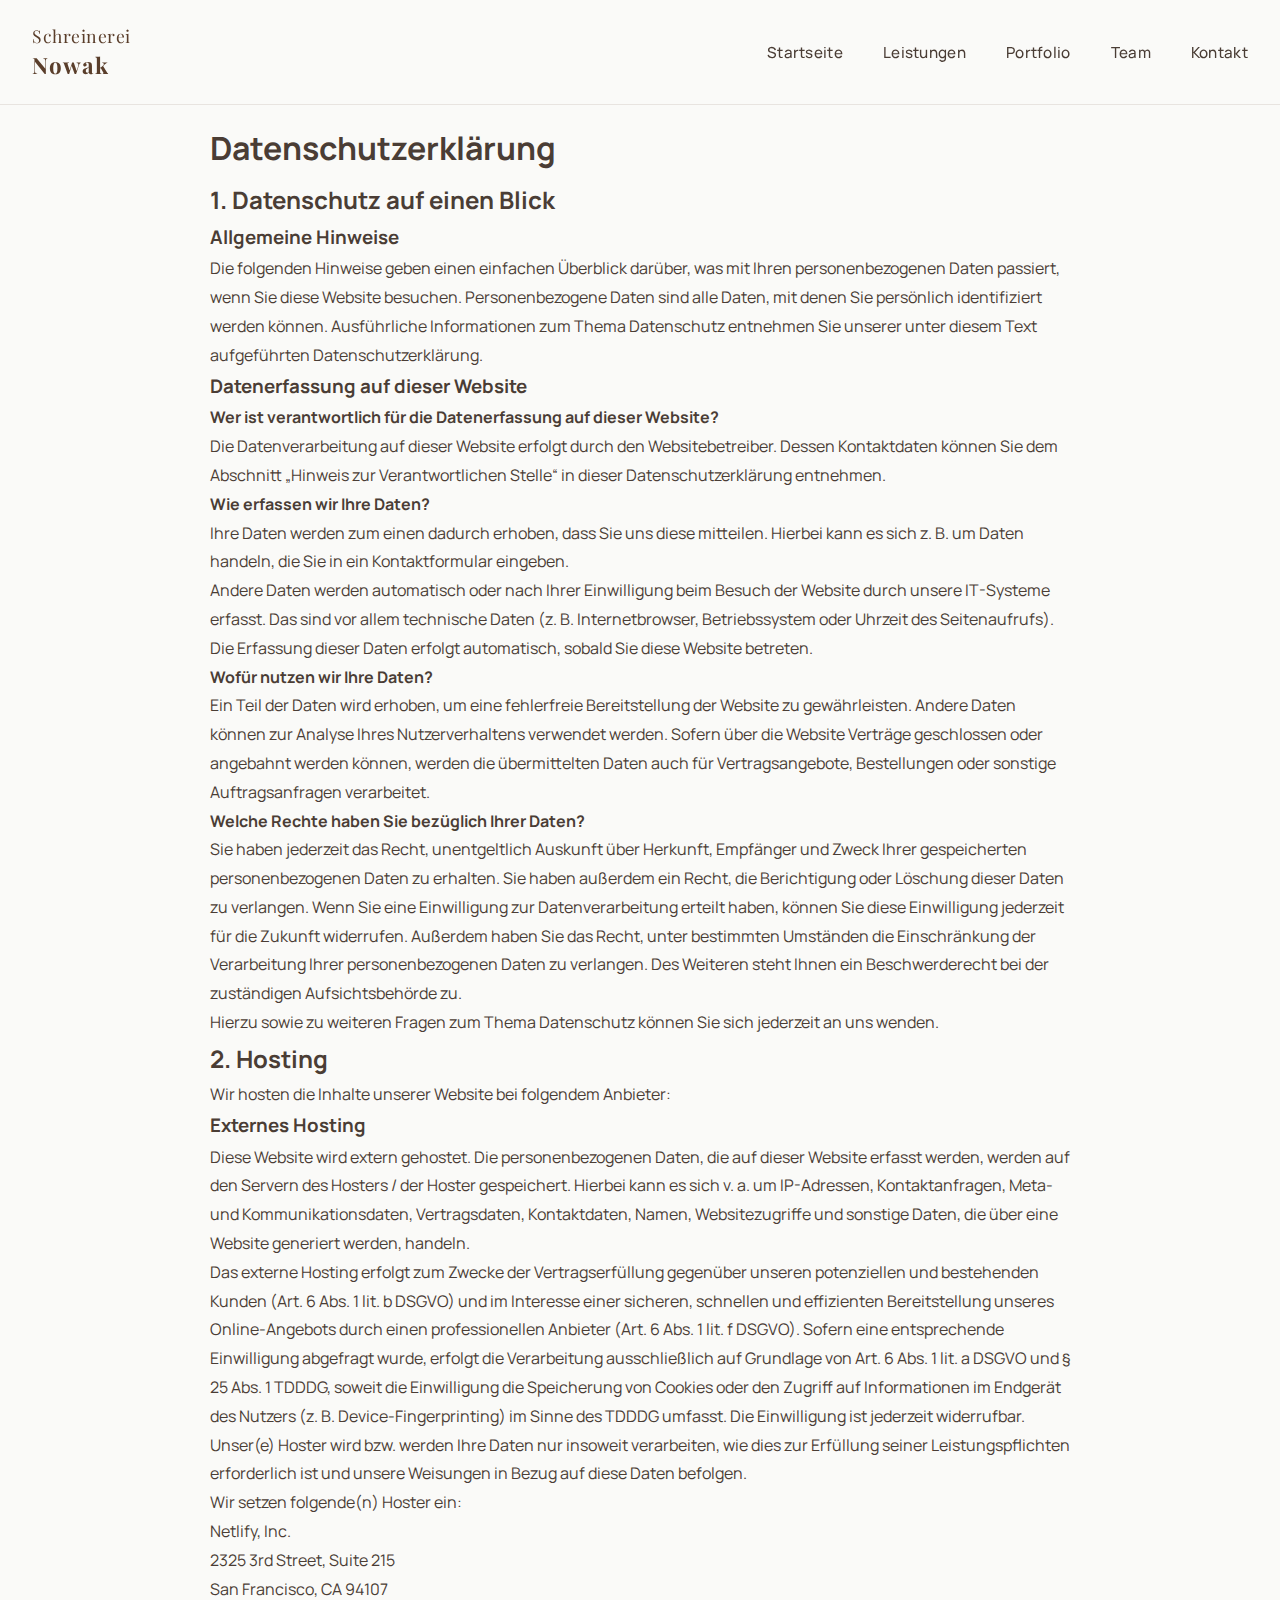
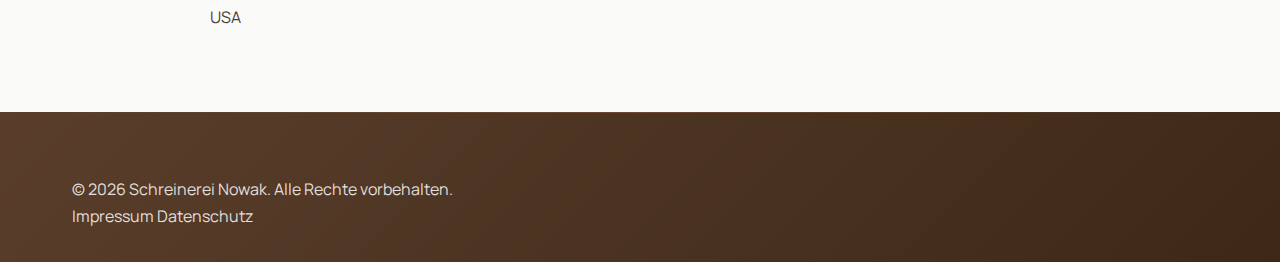
<file: datenschutz.html>
<!DOCTYPE html>
<html lang="de">
<head>
    <meta charset="UTF-8">
    <meta name="viewport" content="width=device-width, initial-scale=1.0">
    <meta name="description" content="Datenschutzerklärung der Schreinerei Nowak - Informationen zum Datenschutz und zur Verarbeitung personenbezogener Daten">
    <title>Datenschutzerklärung | Schreinerei Nowak</title>
    <link rel="preconnect" href="https://fonts.googleapis.com">
    <link rel="preconnect" href="https://fonts.gstatic.com" crossorigin>
    <link href="https://fonts.googleapis.com/css2?family=Playfair+Display:ital,wght@0,400;0,500;0,600;0,700;1,400&family=Manrope:wght@300;400;500;600;700&display=swap" rel="stylesheet">
    <link rel="stylesheet" href="styles.css">
</head>
<body>
    <!-- Header -->
    <header class="header">
        <div class="header-container">
            <div class="logo">
                <a href="index.html" style="text-decoration: none; color: inherit;">
                    <span class="logo-text">Schreinerei<br><strong>Nowak</strong></span>
                </a>
            </div>
            <nav class="nav">
                <button class="nav-toggle" aria-label="Toggle navigation">
                    <span></span>
                    <span></span>
                    <span></span>
                </button>
                <ul class="nav-list">
                    <li><a href="index.html#home" class="nav-link">Startseite</a></li>
                    <li><a href="index.html#services" class="nav-link">Leistungen</a></li>
                    <li><a href="portfolio.html" class="nav-link">Portfolio</a></li>
                    <li><a href="index.html#team" class="nav-link">Team</a></li>
                    <li><a href="index.html#contact" class="nav-link">Kontakt</a></li>
                </ul>
            </nav>
        </div>
    </header>

    <!-- Main Content -->
    <main style="padding: 120px 20px 80px; max-width: 900px; margin: 0 auto; line-height: 1.8;">
        <h1>Datenschutz&shy;erkl&auml;rung</h1>                                                                               
  <h2>1. Datenschutz auf einen Blick</h2>                                                                                                                  
  <h3>Allgemeine Hinweise</h3> <p>Die folgenden Hinweise geben einen einfachen &Uuml;berblick dar&uuml;ber, was mit Ihren personenbezogenen Daten          
  passiert, wenn Sie diese Website besuchen. Personenbezogene Daten sind alle Daten, mit denen Sie pers&ouml;nlich identifiziert werden k&ouml;nnen.       
  Ausf&uuml;hrliche Informationen zum Thema Datenschutz entnehmen Sie unserer unter diesem Text aufgef&uuml;hrten Datenschutzerkl&auml;rung.</p>           
  <h3>Datenerfassung auf dieser Website</h3> <h4>Wer ist verantwortlich f&uuml;r die Datenerfassung auf dieser Website?</h4> <p>Die Datenverarbeitung auf  
  dieser Website erfolgt durch den Websitebetreiber. Dessen Kontaktdaten k&ouml;nnen Sie dem Abschnitt &bdquo;Hinweis zur Verantwortlichen Stelle&ldquo;   
  in dieser Datenschutzerkl&auml;rung entnehmen.</p> <h4>Wie erfassen wir Ihre Daten?</h4> <p>Ihre Daten werden zum einen dadurch erhoben, dass Sie uns    
  diese mitteilen. Hierbei kann es sich z.&nbsp;B. um Daten handeln, die Sie in ein Kontaktformular eingeben.</p> <p>Andere Daten werden automatisch oder  
  nach Ihrer Einwilligung beim Besuch der Website durch unsere IT-Systeme erfasst. Das sind vor allem technische Daten (z.&nbsp;B. Internetbrowser,        
  Betriebssystem oder Uhrzeit des Seitenaufrufs). Die Erfassung dieser Daten erfolgt automatisch, sobald Sie diese Website betreten.</p> <h4>Wof&uuml;r    
  nutzen wir Ihre Daten?</h4> <p>Ein Teil der Daten wird erhoben, um eine fehlerfreie Bereitstellung der Website zu gew&auml;hrleisten. Andere Daten       
  k&ouml;nnen zur Analyse Ihres Nutzerverhaltens verwendet werden. Sofern &uuml;ber die Website Vertr&auml;ge geschlossen oder angebahnt werden            
  k&ouml;nnen, werden die &uuml;bermittelten Daten auch f&uuml;r Vertragsangebote, Bestellungen oder sonstige Auftragsanfragen verarbeitet.</p> <h4>Welche 
   Rechte haben Sie bez&uuml;glich Ihrer Daten?</h4> <p>Sie haben jederzeit das Recht, unentgeltlich Auskunft &uuml;ber Herkunft, Empf&auml;nger und Zweck 
   Ihrer gespeicherten personenbezogenen Daten zu erhalten. Sie haben au&szlig;erdem ein Recht, die Berichtigung oder L&ouml;schung dieser Daten zu        
  verlangen. Wenn Sie eine Einwilligung zur Datenverarbeitung erteilt haben, k&ouml;nnen Sie diese Einwilligung jederzeit f&uuml;r die Zukunft widerrufen. 
   Au&szlig;erdem haben Sie das Recht, unter bestimmten Umst&auml;nden die Einschr&auml;nkung der Verarbeitung Ihrer personenbezogenen Daten zu verlangen. 
   Des Weiteren steht Ihnen ein Beschwerderecht bei der zust&auml;ndigen Aufsichtsbeh&ouml;rde zu.</p> <p>Hierzu sowie zu weiteren Fragen zum Thema        
  Datenschutz k&ouml;nnen Sie sich jederzeit an uns wenden.</p>                                                                                            
  <h2>2. Hosting</h2>                                                                                                                                      
  <p>Wir hosten die Inhalte unserer Website bei folgendem Anbieter:</p>                                                                                    
  <h3>Externes Hosting</h3> <p>Diese Website wird extern gehostet. Die personenbezogenen Daten, die auf dieser Website erfasst werden, werden auf den      
  Servern des Hosters / der Hoster gespeichert. Hierbei kann es sich v.&nbsp;a. um IP-Adressen, Kontaktanfragen, Meta- und Kommunikationsdaten,            
  Vertragsdaten, Kontaktdaten, Namen, Websitezugriffe und sonstige Daten, die &uuml;ber eine Website generiert werden, handeln.</p> <p>Das externe Hosting 
   erfolgt zum Zwecke der Vertragserf&uuml;llung gegen&uuml;ber unseren potenziellen und bestehenden Kunden (Art. 6 Abs. 1 lit. b DSGVO) und im Interesse  
  einer sicheren, schnellen und effizienten Bereitstellung unseres Online-Angebots durch einen professionellen Anbieter (Art. 6 Abs. 1 lit. f DSGVO).      
  Sofern eine entsprechende Einwilligung abgefragt wurde, erfolgt die Verarbeitung ausschlie&szlig;lich auf Grundlage von Art. 6 Abs. 1 lit. a DSGVO und   
  &sect; 25 Abs. 1 TDDDG, soweit die Einwilligung die Speicherung von Cookies oder den Zugriff auf Informationen im Endger&auml;t des Nutzers (z.&nbsp;B.  
  Device-Fingerprinting) im Sinne des TDDDG umfasst. Die Einwilligung ist jederzeit widerrufbar.</p> <p>Unser(e) Hoster wird bzw. werden Ihre Daten nur    
  insoweit verarbeiten, wie dies zur Erf&uuml;llung seiner Leistungspflichten erforderlich ist und unsere Weisungen in Bezug auf diese Daten befolgen.</p> 
   <p>Wir setzen folgende(n) Hoster ein:</p>                                                                                                               
  <p>Netlify, Inc.<br />                                                                                                                                   
  2325 3rd Street, Suite 215<br />                                                                                                                         
  San Francisco, CA 94107<br />                                                                                                                            
  USA</p>                           

    </main>

    <!-- Footer -->
    <footer class="footer">
        <div class="container">
            <div class="footer-content">
                <p class="footer-text">&copy; 2026 Schreinerei Nowak. Alle Rechte vorbehalten.</p>
                <div class="footer-links">
                    <a href="impressum.html">Impressum</a>
                    <a href="datenschutz.html">Datenschutz</a>
                </div>
            </div>
        </div>
    </footer>

    <script src="script.js"></script>
</body>
</html>
</file>
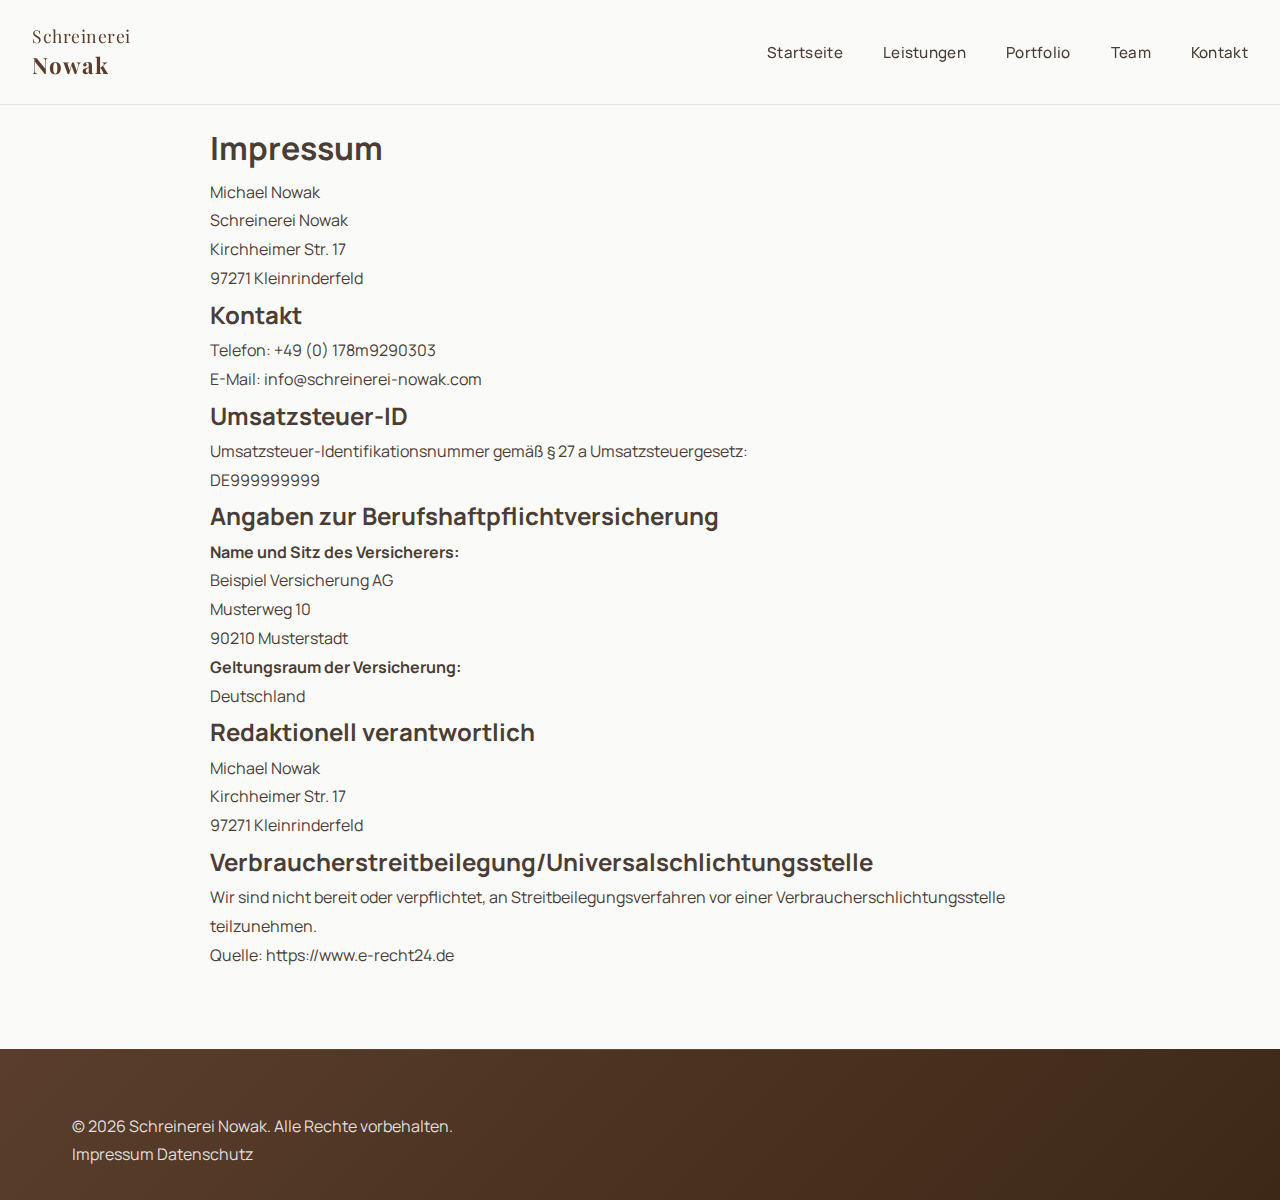
<file: impressum.html>
<!DOCTYPE html>
<html lang="de">
<head>
    <meta charset="UTF-8">
    <meta name="viewport" content="width=device-width, initial-scale=1.0">
    <meta name="description" content="Impressum der Schreinerei Nowak - Angaben gemäß § 5 TMG">
    <title>Impressum | Schreinerei Nowak</title>
    <link rel="preconnect" href="https://fonts.googleapis.com">
    <link rel="preconnect" href="https://fonts.gstatic.com" crossorigin>
    <link href="https://fonts.googleapis.com/css2?family=Playfair+Display:ital,wght@0,400;0,500;0,600;0,700;1,400&family=Manrope:wght@300;400;500;600;700&display=swap" rel="stylesheet">
    <link rel="stylesheet" href="styles.css">
</head>
<body>
    <!-- Header -->
    <header class="header">
        <div class="header-container">
            <div class="logo">
                <a href="index.html" style="text-decoration: none; color: inherit;">
                    <span class="logo-text">Schreinerei<br><strong>Nowak</strong></span>
                </a>
            </div>
            <nav class="nav">
                <button class="nav-toggle" aria-label="Toggle navigation">
                    <span></span>
                    <span></span>
                    <span></span>
                </button>
                <ul class="nav-list">
                    <li><a href="index.html#home" class="nav-link">Startseite</a></li>
                    <li><a href="index.html#services" class="nav-link">Leistungen</a></li>
                    <li><a href="portfolio.html" class="nav-link">Portfolio</a></li>
                    <li><a href="index.html#team" class="nav-link">Team</a></li>
                    <li><a href="index.html#contact" class="nav-link">Kontakt</a></li>
                </ul>
            </nav>
        </div>
    </header>

    <!-- Main Content -->
    <main style="padding: 120px 20px 80px; max-width: 900px; margin: 0 auto; line-height: 1.8;">
        <h1>Impressum</h1>

<p>Michael Nowak<br />
Schreinerei Nowak<br />
Kirchheimer Str. 17<br />
97271 Kleinrinderfeld</p>

<h2>Kontakt</h2>
<p>Telefon: +49 (0) 178m9290303<br />
E-Mail: info@schreinerei-nowak.com</p>

<h2>Umsatzsteuer-ID</h2>
<p>Umsatzsteuer-Identifikationsnummer gem&auml;&szlig; &sect; 27 a Umsatzsteuergesetz:<br />
DE999999999</p>

<h2>Angaben zur Berufs&shy;haftpflicht&shy;versicherung</h2>
<p><strong>Name und Sitz des Versicherers:</strong><br />
Beispiel Versicherung AG<br />
Musterweg 10<br />
90210 Musterstadt</p>
<p><strong>Geltungsraum der Versicherung:</strong><br />Deutschland</p>

<h2>Redaktionell verantwortlich</h2>
<p>Michael Nowak<br />
Kirchheimer Str. 17<br />
97271 Kleinrinderfeld</p>

<h2>Verbraucher&shy;streit&shy;beilegung/Universal&shy;schlichtungs&shy;stelle</h2>
<p>Wir sind nicht bereit oder verpflichtet, an Streitbeilegungsverfahren vor einer Verbraucherschlichtungsstelle teilzunehmen.</p>

<p>Quelle: <a href="https://www.e-recht24.de">https://www.e-recht24.de</a></p>

    </main>

    <!-- Footer -->
    <footer class="footer">
        <div class="container">
            <div class="footer-content">
                <p class="footer-text">&copy; 2026 Schreinerei Nowak. Alle Rechte vorbehalten.</p>
                <div class="footer-links">
                    <a href="impressum.html">Impressum</a>
                    <a href="datenschutz.html">Datenschutz</a>
                </div>
            </div>
        </div>
    </footer>

    <script src="script.js"></script>
</body>
</html>
</file>
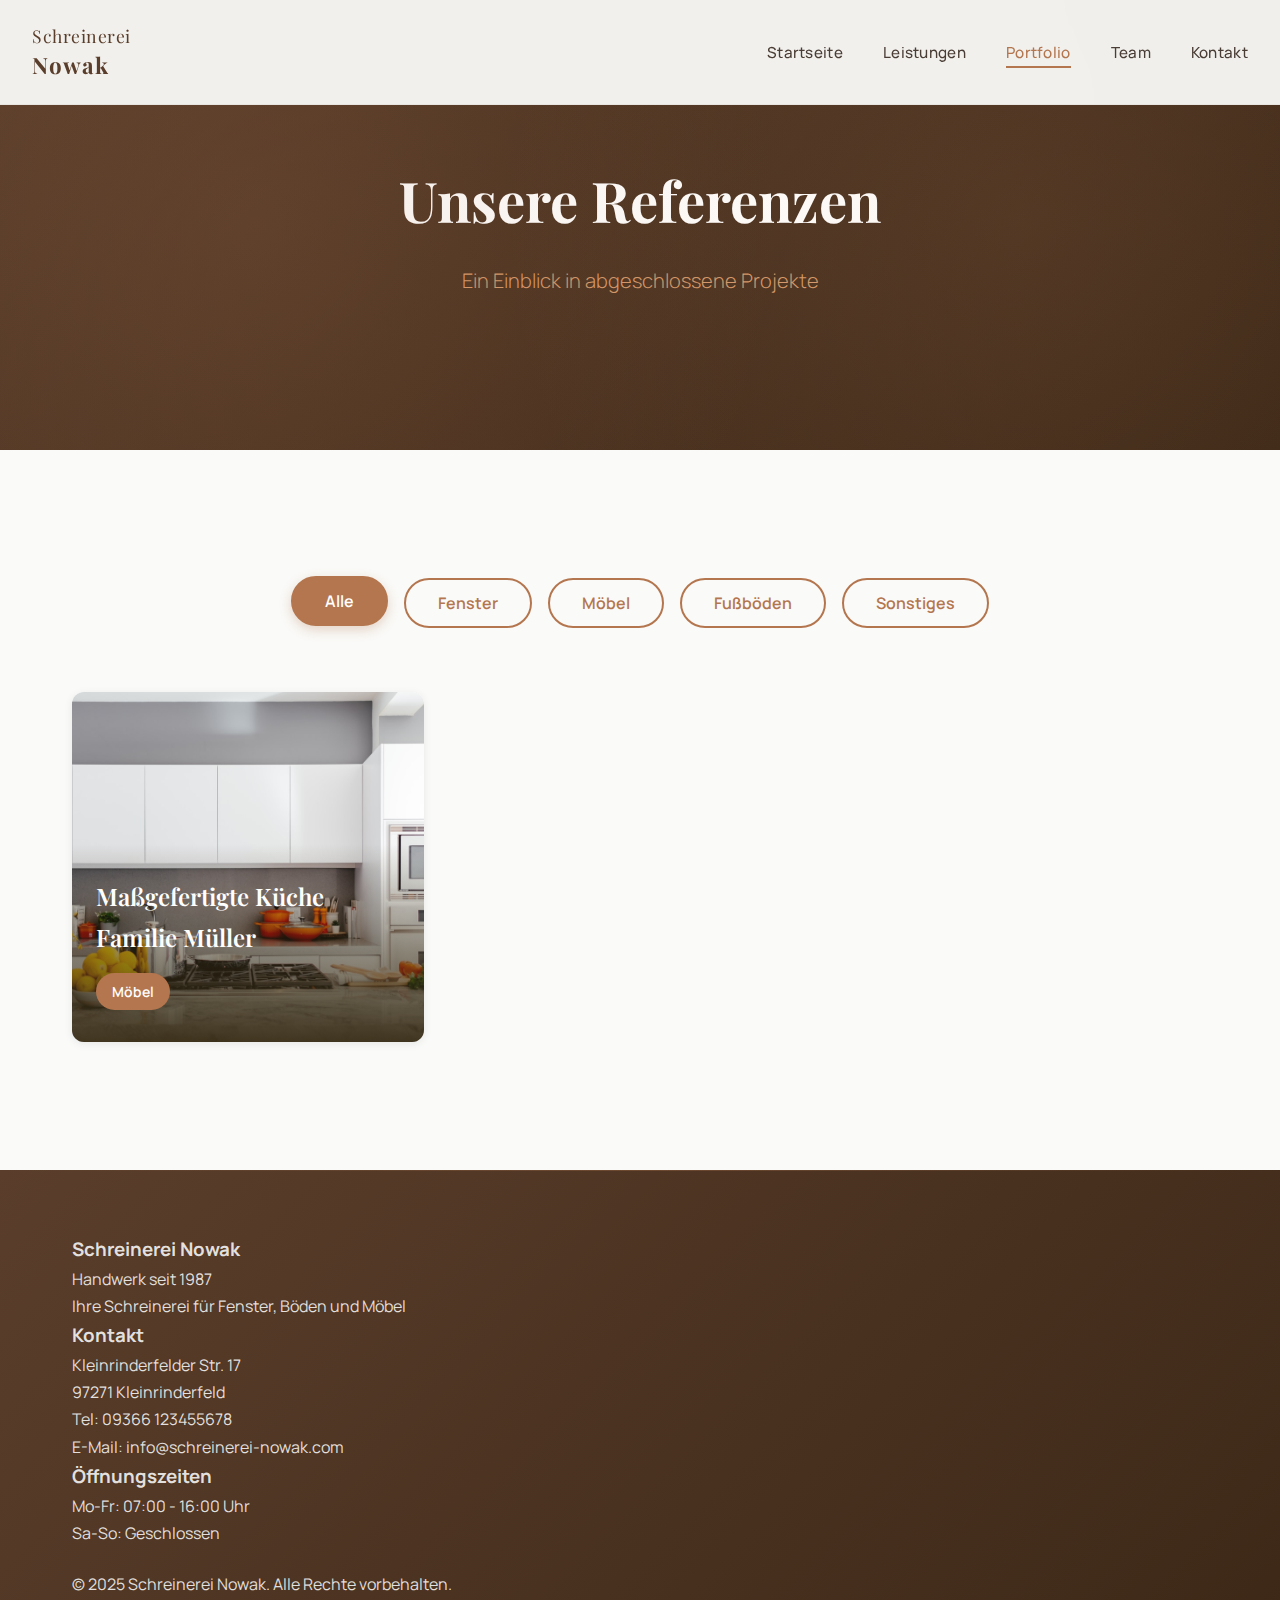
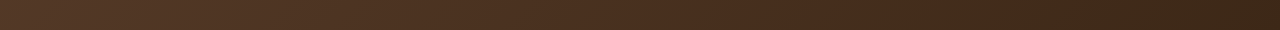
<file: portfolio.html>
<!DOCTYPE html>
<html lang="de">
<head>
    <meta charset="UTF-8">
    <meta name="viewport" content="width=device-width, initial-scale=1.0">
    <meta name="description" content="Portfolio und Referenzen der Schreinerei Nowak - Einblick in abgeschlossene Projekte.">
    <title>Portfolio - Schreinerei Nowak</title>
    <link rel="preconnect" href="https://fonts.googleapis.com">
    <link rel="preconnect" href="https://fonts.gstatic.com" crossorigin>
    <link href="https://fonts.googleapis.com/css2?family=Playfair+Display:ital,wght@0,400;0,500;0,600;0,700;1,400&family=Manrope:wght@300;400;500;600;700&display=swap" rel="stylesheet">
    <link rel="stylesheet" href="styles.css">
</head>
<body>
    <!-- Header -->
    <header class="header">
        <div class="header-container">
            <div class="logo">
                <a href="index.html" class="logo-link">
                    <span class="logo-text">Schreinerei<br><strong>Nowak</strong></span>
                </a>
            </div>
            <nav class="nav">
                <button class="nav-toggle" aria-label="Toggle navigation">
                    <span></span>
                    <span></span>
                    <span></span>
                </button>
                <ul class="nav-list">
                    <li><a href="index.html#home" class="nav-link">Startseite</a></li>
                    <li><a href="index.html#services" class="nav-link">Leistungen</a></li>
                    <li><a href="portfolio.html" class="nav-link active">Portfolio</a></li>
                    <li><a href="index.html#team" class="nav-link">Team</a></li>
                    <li><a href="index.html#contact" class="nav-link">Kontakt</a></li>
                </ul>
            </nav>
        </div>
    </header>

    <!-- Portfolio Hero -->
    <section class="portfolio-hero">
        <div class="hero-overlay"></div>
        <div class="container">
            <h1 class="portfolio-hero-title fade-in-up">Unsere Referenzen</h1>
            <p class="portfolio-hero-subtitle fade-in-up-delay">Ein Einblick in abgeschlossene Projekte</p>
        </div>
    </section>

    <!-- Portfolio Section -->
    <section class="portfolio-section">
        <div class="container">
            <!-- Filter -->
            <div class="portfolio-filters">
                <button class="filter-btn active" data-category="all">Alle</button>
                <button class="filter-btn" data-category="Fenster">Fenster</button>
                <button class="filter-btn" data-category="Möbel">Möbel</button>
                <button class="filter-btn" data-category="Fußböden">Fußböden</button>
                <button class="filter-btn" data-category="Sonstiges">Sonstiges</button>
            </div>

            <!-- Portfolio Grid -->
            <div class="portfolio-grid">
                <!-- Wird von portfolio.js gefüllt -->
                <p class="loading-message">Projekte werden geladen...</p>
            </div>
        </div>
    </section>

    <!-- Footer -->
    <footer class="footer">
        <div class="container">
            <div class="footer-content">
                <div class="footer-section">
                    <h3>Schreinerei Nowak</h3>
                    <p>Handwerk seit 1987</p>
                    <p>Ihre Schreinerei für Fenster, Böden und Möbel</p>
                </div>
                <div class="footer-section">
                    <h3>Kontakt</h3>
                    <p>Kleinrinderfelder Str. 17</p>
                    <p>97271 Kleinrinderfeld</p>
                    <p>Tel: <span class="contact-phone">09366 1234556</span></p>
                    <p>E-Mail: <span class="contact-email">info@schreinerei-nowak.de</span></p>
                </div>
                <div class="footer-section">
                    <h3>Öffnungszeiten</h3>
                    <p>Mo-Fr: 07:00 - 16:00 Uhr</p>
                    <p>Sa-So: Geschlossen</p>
                </div>
            </div>
            <div class="footer-bottom">
                <p>&copy; 2025 Schreinerei Nowak. Alle Rechte vorbehalten.</p>
            </div>
        </div>
    </footer>

    <!-- Scripts -->
    <script src="js/content-loader.js"></script>
    <script src="js/portfolio.js"></script>
    <script src="script.js"></script>
</body>
</html>
</file>
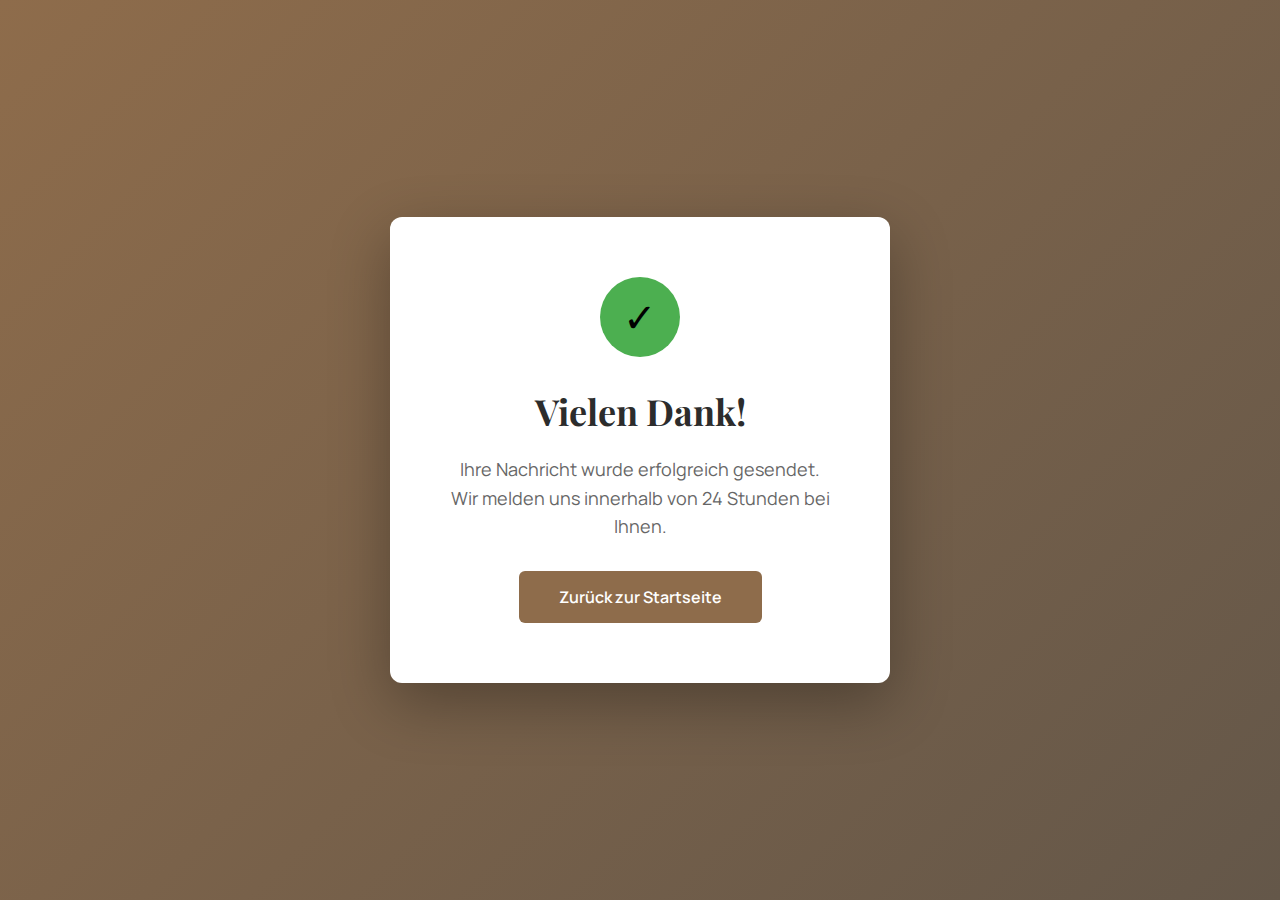
<file: success.html>
<!DOCTYPE html>
<html lang="de">
<head>
    <meta charset="UTF-8">
    <meta name="viewport" content="width=device-width, initial-scale=1.0">
    <title>Nachricht gesendet - Schreinerei Nowak</title>
    <link href="https://fonts.googleapis.com/css2?family=Playfair+Display:ital,wght@0,400;0,500;0,600;0,700;1,400&family=Manrope:wght@300;400;500;600;700&display=swap" rel="stylesheet">
    <style>
        * {
            margin: 0;
            padding: 0;
            box-sizing: border-box;
        }
        body {
            font-family: 'Manrope', sans-serif;
            background: linear-gradient(135deg, #8E6C4B 0%, #645749 100%);
            min-height: 100vh;
            display: flex;
            align-items: center;
            justify-content: center;
            padding: 20px;
        }
        .success-box {
            background: white;
            padding: 60px 40px;
            border-radius: 12px;
            box-shadow: 0 20px 60px rgba(0,0,0,0.3);
            max-width: 500px;
            text-align: center;
        }
        .success-icon {
            width: 80px;
            height: 80px;
            margin: 0 auto 30px;
            background: #4caf50;
            border-radius: 50%;
            display: flex;
            align-items: center;
            justify-content: center;
            font-size: 40px;
            animation: scaleIn 0.5s ease-out;
        }
        @keyframes scaleIn {
            from {
                transform: scale(0);
            }
            to {
                transform: scale(1);
            }
        }
        h1 {
            font-family: 'Playfair Display', serif;
            font-size: 36px;
            color: #2c2c2c;
            margin-bottom: 20px;
        }
        p {
            color: #666;
            font-size: 18px;
            line-height: 1.6;
            margin-bottom: 30px;
        }
        .btn {
            display: inline-block;
            padding: 15px 40px;
            background: #8E6C4B;
            color: white;
            text-decoration: none;
            border-radius: 6px;
            font-weight: 600;
            transition: background 0.3s;
        }
        .btn:hover {
            background: #7f5a35;
        }
    </style>
</head>
<body>
    <div class="success-box">
        <div class="success-icon">✓</div>
        <h1>Vielen Dank!</h1>
        <p>Ihre Nachricht wurde erfolgreich gesendet.<br>Wir melden uns innerhalb von 24 Stunden bei Ihnen.</p>
        <a href="/" class="btn">Zurück zur Startseite</a>
    </div>
</body>
</html>
</file>
<file: styles.css>
/* ==========================================
   CSS VARIABLES & RESET
   ========================================== */

:root {
    /* Colors - Warm, sophisticated palette */
    --color-bg-light: #FAFAF8;
    --color-bg-warm: #F5F3F0;
    --color-bg-dark: #3D2817;
    --color-primary: #5A3E2B;
    --color-accent: #B4764E;
    --color-accent-light: #D4986A;
    --color-text-dark: #2A1810;
    --color-text-body: #4A3D35;
    --color-text-light: #8B7F76;
    --color-white: #FFFFFF;
    --color-border: #E8E4E0;

    /* Typography */
    --font-display: 'Playfair Display', serif;
    --font-body: 'Manrope', sans-serif;

    /* Spacing */
    --spacing-xs: 0.5rem;
    --spacing-sm: 1rem;
    --spacing-md: 2rem;
    --spacing-lg: 4rem;
    --spacing-xl: 6rem;
    --spacing-2xl: 8rem;

    /* Transitions */
    --transition-smooth: all 0.4s cubic-bezier(0.4, 0, 0.2, 1);
    --transition-spring: all 0.6s cubic-bezier(0.34, 1.56, 0.64, 1);
}

* {
    margin: 0;
    padding: 0;
    box-sizing: border-box;
}

html {
    scroll-behavior: smooth;
    font-size: 16px;
}

body {
    font-family: var(--font-body);
    color: var(--color-text-body);
    background-color: var(--color-bg-light);
    line-height: 1.7;
    -webkit-font-smoothing: antialiased;
    -moz-osx-font-smoothing: grayscale;
    overflow-x: hidden;
}

img {
    max-width: 100%;
    display: block;
}

a {
    text-decoration: none;
    color: inherit;
}

ul {
    list-style: none;
}

/* ==========================================
   HEADER
   ========================================== */

.header {
    position: fixed;
    top: 0;
    left: 0;
    right: 0;
    background: rgba(250, 250, 248, 0.95);
    backdrop-filter: blur(20px);
    z-index: 1000;
    border-bottom: 1px solid var(--color-border);
    animation: slideDown 0.6s cubic-bezier(0.4, 0, 0.2, 1);
}

@keyframes slideDown {
    from {
        transform: translateY(-100%);
        opacity: 0;
    }
    to {
        transform: translateY(0);
        opacity: 1;
    }
}

.header-container {
    max-width: 1400px;
    margin: 0 auto;
    padding: 1.5rem 2rem;
    display: flex;
    justify-content: space-between;
    align-items: center;
}

.logo-text {
    font-family: var(--font-display);
    font-size: 1.1rem;
    line-height: 1.3;
    color: var(--color-primary);
    letter-spacing: 0.5px;
}

.logo-text strong {
    font-weight: 700;
    font-size: 1.4rem;
    display: block;
    letter-spacing: 1px;
}

.nav-list {
    display: flex;
    gap: 2.5rem;
    align-items: center;
}

.nav-link {
    font-size: 0.95rem;
    font-weight: 500;
    color: var(--color-text-body);
    position: relative;
    transition: var(--transition-smooth);
    letter-spacing: 0.3px;
}

.nav-link::after {
    content: '';
    position: absolute;
    bottom: -5px;
    left: 0;
    width: 0;
    height: 2px;
    background: var(--color-accent);
    transition: var(--transition-smooth);
}

.nav-link:hover,
.nav-link.active {
    color: var(--color-accent);
}

.nav-link:hover::after,
.nav-link.active::after {
    width: 100%;
}

.nav-toggle {
    display: none;
    flex-direction: column;
    gap: 5px;
    background: none;
    border: none;
    cursor: pointer;
    padding: 0.5rem;
}

.nav-toggle span {
    width: 25px;
    height: 2px;
    background: var(--color-primary);
    transition: var(--transition-smooth);
}

/* ==========================================
   HERO SECTION
   ========================================== */

.hero {
    position: relative;
    min-height: 100vh;
    display: flex;
    align-items: center;
    justify-content: center;
    background: linear-gradient(135deg, rgba(90, 62, 43, 0.95) 0%, rgba(61, 40, 23, 0.97) 100%),
                url('wood_background_3.jpg') center/cover fixed;
    color: var(--color-white);
    overflow: hidden;
}

.hero-overlay {
    position: absolute;
    inset: 0;
    background:
        radial-gradient(circle at 20% 50%, rgba(180, 118, 78, 0.15) 0%, transparent 50%),
        radial-gradient(circle at 80% 50%, rgba(212, 152, 106, 0.1) 0%, transparent 50%);
    animation: pulse 8s ease-in-out infinite;
}

@keyframes pulse {
    0%, 100% { opacity: 0.5; }
    50% { opacity: 0.8; }
}

.hero-content {
    position: relative;
    z-index: 2;
    max-width: 1200px;
    margin: 0 auto;
    padding: 2rem;
    text-align: center;
}

.hero-subtitle {
    font-size: 0.95rem;
    font-weight: 500;
    letter-spacing: 3px;
    text-transform: uppercase;
    color: var(--color-accent-light);
    margin-bottom: 1.5rem;
    opacity: 0.9;
}

.hero-title {
    font-family: var(--font-display);
    font-size: clamp(3rem, 8vw, 7rem);
    font-weight: 600;
    line-height: 1.1;
    margin-bottom: 2rem;
    letter-spacing: -2px;
}

.hero-description {
    font-size: 1.15rem;
    line-height: 1.8;
    max-width: 700px;
    margin: 0 auto 3rem;
    color: rgba(255, 255, 255, 0.9);
    font-weight: 300;
}

.hero-description strong {
    font-weight: 600;
    color: var(--color-white);
}

.hero-cta {
    display: inline-flex;
    align-items: center;
    gap: 0.75rem;
    padding: 1.2rem 3rem;
    background: var(--color-accent);
    color: var(--color-white);
    font-weight: 600;
    font-size: 1rem;
    border-radius: 50px;
    transition: var(--transition-spring);
    letter-spacing: 0.5px;
    box-shadow: 0 10px 40px rgba(180, 118, 78, 0.3);
}

.hero-cta:hover {
    transform: translateY(-3px);
    box-shadow: 0 15px 50px rgba(180, 118, 78, 0.4);
    background: var(--color-accent-light);
}

/* Scroll Indicator */
.scroll-indicator {
    position: absolute;
    bottom: 3rem;
    left: 50%;
    transform: translateX(-50%);
    z-index: 3;
}

.scroll-line {
    width: 1px;
    height: 60px;
    background: linear-gradient(to bottom, transparent, var(--color-white), transparent);
    animation: scrollMove 2s ease-in-out infinite;
}

@keyframes scrollMove {
    0%, 100% { opacity: 0; transform: translateY(-20px); }
    50% { opacity: 1; transform: translateY(0); }
}

/* Fade-in animations */
.fade-in {
    animation: fadeIn 0.8s ease-out;
}

.fade-in-up {
    animation: fadeInUp 0.8s ease-out 0.2s backwards;
}

.fade-in-up-delay {
    animation: fadeInUp 0.8s ease-out 0.4s backwards;
}

.fade-in-up-delay-2 {
    animation: fadeInUp 0.8s ease-out 0.6s backwards;
}

@keyframes fadeIn {
    from { opacity: 0; }
    to { opacity: 1; }
}

@keyframes fadeInUp {
    from {
        opacity: 0;
        transform: translateY(30px);
    }
    to {
        opacity: 1;
        transform: translateY(0);
    }
}

/* ==========================================
   SECTION UTILITIES
   ========================================== */

.container {
    max-width: 1200px;
    margin: 0 auto;
    padding: 0 2rem;
}

.container-wide {
    max-width: 1400px;
    margin: 0 auto;
    padding: 0 2rem;
}

.section-header {
    margin-bottom: var(--spacing-xl);
    max-width: 600px;
}

.section-header-light {
    color: var(--color-white);
}

.section-subtitle {
    font-size: 0.9rem;
    font-weight: 600;
    letter-spacing: 2.5px;
    text-transform: uppercase;
    color: var(--color-accent);
    margin-bottom: 1rem;
}

.section-header-light .section-subtitle {
    color: var(--color-accent-light);
}

.section-title {
    font-family: var(--font-display);
    font-size: clamp(2.5rem, 5vw, 4.5rem);
    font-weight: 600;
    line-height: 1.2;
    color: var(--color-primary);
    letter-spacing: -1px;
}

.section-header-light .section-title {
    color: var(--color-white);
}

/* ==========================================
   TEAM SECTION
   ========================================== */

.team-section {
    padding: var(--spacing-2xl) 0;
    background: var(--color-bg-warm);
}

.team-grid {
    display: grid;
    grid-template-columns: repeat(auto-fit, minmax(300px, 1fr));
    gap: 3rem;
}

.team-card {
    background: var(--color-white);
    border-radius: 20px;
    overflow: hidden;
    transition: var(--transition-smooth);
    box-shadow: 0 5px 30px rgba(0, 0, 0, 0.08);
}

.team-card:hover {
    transform: translateY(-10px);
    box-shadow: 0 20px 60px rgba(0, 0, 0, 0.15);
}

.team-image-wrapper {
    position: relative;
    overflow: hidden;
    aspect-ratio: 4/5;
}

.team-image {
    width: 100%;
    height: 100%;
    object-fit: cover;
    transition: var(--transition-smooth);
}

.team-card:hover .team-image {
    transform: scale(1.05);
}

.team-overlay {
    position: absolute;
    inset: 0;
    background: linear-gradient(to top, rgba(61, 40, 23, 0.7) 0%, transparent 50%);
    opacity: 0;
    transition: var(--transition-smooth);
}

.team-card:hover .team-overlay {
    opacity: 1;
}

.team-info {
    padding: 2rem;
}

.team-name {
    font-family: var(--font-display);
    font-size: 1.8rem;
    font-weight: 600;
    color: var(--color-primary);
    margin-bottom: 0.5rem;
}

.team-role {
    font-size: 0.95rem;
    color: var(--color-text-light);
    letter-spacing: 1px;
}

/* ==========================================
   SERVICES SECTION
   ========================================== */

.services-section {
    position: relative;
    padding: var(--spacing-2xl) 0;
    background: linear-gradient(135deg, rgba(61, 40, 23, 0.96) 0%, rgba(90, 62, 43, 0.94) 100%),
                url('wood_background_2.png') center/cover fixed;
    color: var(--color-white);
}

.services-overlay {
    position: absolute;
    inset: 0;
    background:
        repeating-linear-gradient(
            90deg,
            rgba(180, 118, 78, 0.03) 0px,
            transparent 1px,
            transparent 80px,
            rgba(180, 118, 78, 0.03) 81px
        );
    pointer-events: none;
}

.services-grid {
    display: grid;
    grid-template-columns: repeat(auto-fit, minmax(320px, 1fr));
    gap: 3rem;
    position: relative;
    z-index: 1;
}

.service-card {
    position: relative;
    background: rgba(255, 255, 255, 0.05);
    border: 1px solid rgba(255, 255, 255, 0.1);
    border-radius: 20px;
    padding: 2.5rem;
    backdrop-filter: blur(10px);
    transition: var(--transition-smooth);
    overflow: hidden;
}

.service-card::before {
    content: '';
    position: absolute;
    top: 0;
    left: 0;
    right: 0;
    height: 3px;
    background: linear-gradient(90deg, var(--color-accent), var(--color-accent-light));
    transform: scaleX(0);
    transform-origin: left;
    transition: var(--transition-smooth);
}

.service-card:hover {
    transform: translateY(-8px);
    background: rgba(255, 255, 255, 0.08);
    border-color: rgba(180, 118, 78, 0.3);
}

.service-card:hover::before {
    transform: scaleX(1);
}

.service-number {
    font-family: var(--font-display);
    font-size: 3rem;
    font-weight: 300;
    color: var(--color-accent-light);
    opacity: 0.5;
    margin-bottom: 1.5rem;
}

.service-image-wrapper {
    position: relative;
    border-radius: 12px;
    overflow: hidden;
    margin-bottom: 2rem;
    aspect-ratio: 16/10;
}

.service-image {
    width: 100%;
    height: 100%;
    object-fit: cover;
    transition: var(--transition-smooth);
}

.service-card:hover .service-image {
    transform: scale(1.08);
}

.service-content {
    position: relative;
}

.service-title {
    font-family: var(--font-display);
    font-size: 2rem;
    font-weight: 600;
    color: var(--color-white);
    margin-bottom: 0.5rem;
}

.service-subtitle {
    font-size: 0.9rem;
    font-weight: 600;
    letter-spacing: 2px;
    text-transform: uppercase;
    color: var(--color-accent-light);
    margin-bottom: 1.5rem;
}

.service-description {
    font-size: 0.95rem;
    line-height: 1.8;
    color: rgba(255, 255, 255, 0.85);
    font-weight: 300;
}

/* ==========================================
   CONTACT SECTION
   ========================================== */

.contact-section {
    padding: var(--spacing-2xl) 0;
    background: var(--color-bg-light);
}

.contact-grid {
    display: grid;
    grid-template-columns: 1fr 1fr;
    gap: 6rem;
}

.contact-title {
    font-family: var(--font-display);
    font-size: clamp(2.5rem, 5vw, 4rem);
    font-weight: 600;
    color: var(--color-primary);
    margin-bottom: 3rem;
    letter-spacing: -1px;
}

.contact-details {
    margin-bottom: 3rem;
}

.contact-block {
    margin-bottom: 2.5rem;
}

.contact-label {
    font-size: 0.85rem;
    font-weight: 700;
    letter-spacing: 2px;
    text-transform: uppercase;
    color: var(--color-accent);
    margin-bottom: 0.75rem;
}

.contact-value {
    font-size: 1.05rem;
    line-height: 1.8;
    color: var(--color-text-body);
}

.contact-value strong {
    color: var(--color-primary);
    font-weight: 600;
}

.contact-note {
    font-size: 0.9rem;
    color: var(--color-text-light);
}

.contact-link {
    color: var(--color-accent);
    font-weight: 500;
    transition: var(--transition-smooth);
}

.contact-link:hover {
    color: var(--color-accent-light);
    text-decoration: underline;
}

.contact-text {
    font-size: 0.95rem;
    line-height: 1.8;
    color: var(--color-text-light);
}

.map-wrapper {
    border-radius: 16px;
    overflow: hidden;
    box-shadow: 0 10px 40px rgba(0, 0, 0, 0.1);
}

.map-wrapper iframe {
    display: block;
    width: 100%;
}

/* Contact Form */
.contact-form-wrapper {
    background: var(--color-white);
    border-radius: 24px;
    padding: 3rem;
    box-shadow: 0 10px 60px rgba(0, 0, 0, 0.08);
}

.form-header {
    margin-bottom: 2.5rem;
}

.form-title {
    font-family: var(--font-display);
    font-size: 2rem;
    font-weight: 600;
    color: var(--color-primary);
    margin-bottom: 0.75rem;
}

.form-description {
    font-size: 1rem;
    color: var(--color-text-light);
    line-height: 1.6;
}

.form-group {
    margin-bottom: 1.75rem;
}

.form-label {
    display: block;
    font-size: 0.9rem;
    font-weight: 600;
    color: var(--color-primary);
    margin-bottom: 0.5rem;
    letter-spacing: 0.3px;
}

.form-input,
.form-textarea {
    width: 100%;
    padding: 1rem 1.25rem;
    font-family: var(--font-body);
    font-size: 1rem;
    color: var(--color-text-body);
    background: var(--color-bg-warm);
    border: 2px solid transparent;
    border-radius: 12px;
    transition: var(--transition-smooth);
    outline: none;
}

.form-input:focus,
.form-textarea:focus {
    background: var(--color-white);
    border-color: var(--color-accent);
    box-shadow: 0 0 0 4px rgba(180, 118, 78, 0.1);
}

.form-textarea {
    resize: vertical;
    min-height: 140px;
}

.form-checkbox {
    display: flex;
    align-items: flex-start;
    gap: 0.75rem;
    margin-bottom: 1.5rem;
}

.form-checkbox input[type="checkbox"] {
    margin-top: 3px;
    width: 18px;
    height: 18px;
    cursor: pointer;
    flex-shrink: 0;
}

.checkbox-label {
    font-size: 0.9rem;
    line-height: 1.6;
    color: var(--color-text-light);
}

.form-note {
    font-size: 0.85rem;
    color: var(--color-text-light);
    margin-bottom: 2rem;
}

.form-submit {
    display: inline-flex;
    align-items: center;
    gap: 0.75rem;
    padding: 1.2rem 3rem;
    font-family: var(--font-body);
    font-size: 1rem;
    font-weight: 600;
    color: var(--color-white);
    background: var(--color-primary);
    border: none;
    border-radius: 50px;
    cursor: pointer;
    transition: var(--transition-spring);
    letter-spacing: 0.5px;
}

.form-submit:hover {
    background: var(--color-accent);
    transform: translateY(-2px);
    box-shadow: 0 10px 30px rgba(180, 118, 78, 0.3);
}

.form-submit svg {
    transition: var(--transition-smooth);
}

.form-submit:hover svg {
    transform: translateX(4px);
}

/* ==========================================
   FOOTER
   ========================================== */

/* ==========================================
   FOOTER - Elegant & Handcrafted Design
   ========================================== */

.footer {
    background: linear-gradient(135deg, var(--color-primary) 0%, #3D2817 100%);
    color: rgba(255, 255, 255, 0.85);
    padding: 4rem 0 2rem;
    position: relative;
    overflow: hidden;
}

.footer::before {
    content: '';
    position: absolute;
    top: 0;
    left: 0;
    right: 0;
    height: 1px;
    background: linear-gradient(90deg,
        transparent 0%,
        var(--color-accent) 50%,
        transparent 100%);
    opacity: 0.3;
}

.footer-container {
    max-width: 1200px;
    margin: 0 auto;
    padding: 0 2rem;
}

.footer-top {
    display: grid;
    grid-template-columns: repeat(3, 1fr);
    gap: 3rem;
    margin-bottom: 2.5rem;
}

@media (min-width: 769px) {
    .footer-top {
        grid-template-columns: 1.2fr 1fr 1fr;
    }
}

.footer-brand {
    display: flex;
    flex-direction: column;
    gap: 1rem;
}

.footer-logo {
    display: inline-block;
}

.footer-logo-text {
    font-family: var(--font-display);
    font-size: 1.5rem;
    line-height: 1.3;
    color: var(--color-white);
    letter-spacing: 0.5px;
}

.footer-logo-text strong {
    font-weight: 700;
    color: var(--color-accent-light);
}

.footer-tagline {
    font-size: 0.95rem;
    color: rgba(255, 255, 255, 0.6);
    font-style: italic;
    letter-spacing: 0.5px;
}

.footer-heading {
    font-family: var(--font-display);
    font-size: 1.1rem;
    font-weight: 600;
    color: var(--color-accent-light);
    margin-bottom: 1rem;
    letter-spacing: 0.5px;
}

.footer-contact p,
.footer-hours p {
    margin-bottom: 0.5rem;
    font-size: 0.95rem;
    line-height: 1.6;
    color: rgba(255, 255, 255, 0.75);
}

.footer-phone,
.footer-email {
    color: var(--color-accent-light) !important;
    font-weight: 500;
}

.footer-time {
    float: right;
    color: rgba(255, 255, 255, 0.9);
    font-weight: 500;
}

.footer-note {
    font-size: 0.85rem !important;
    color: rgba(255, 255, 255, 0.5) !important;
    font-style: italic;
    margin-top: 0.5rem !important;
}

.footer-divider {
    height: 1px;
    background: linear-gradient(90deg,
        transparent 0%,
        rgba(255, 255, 255, 0.1) 20%,
        rgba(255, 255, 255, 0.1) 80%,
        transparent 100%);
    margin: 2rem 0;
}

.footer-bottom {
    display: flex;
    justify-content: space-between;
    align-items: center;
    padding-top: 1.5rem;
    flex-wrap: wrap;
    gap: 1rem;
}

.footer-copyright {
    font-size: 0.9rem;
    color: rgba(255, 255, 255, 0.5);
    letter-spacing: 0.3px;
}

.footer-legal {
    display: flex;
    align-items: center;
    gap: 1rem;
}

.footer-link {
    color: rgba(255, 255, 255, 0.75);
    text-decoration: none;
    font-size: 0.95rem;
    font-weight: 500;
    position: relative;
    padding-bottom: 2px;
    transition: all 0.3s cubic-bezier(0.4, 0, 0.2, 1);
}

.footer-link::after {
    content: '';
    position: absolute;
    bottom: 0;
    left: 0;
    width: 0;
    height: 2px;
    background: var(--color-accent-light);
    transition: width 0.4s cubic-bezier(0.4, 0, 0.2, 1);
}

.footer-link:hover {
    color: var(--color-accent-light);
    transform: translateY(-1px);
}

.footer-link:hover::after {
    width: 100%;
}

.footer-separator {
    color: rgba(255, 255, 255, 0.3);
    font-size: 0.9rem;
}

/* Responsive Footer */
@media (max-width: 900px) {
    .footer-top {
        grid-template-columns: 1fr;
        gap: 2.5rem;
    }
}

@media (max-width: 600px) {
    .footer {
        padding: 3rem 0 2rem;
    }

    .footer-time {
        float: none;
        display: block;
        margin-top: 0.25rem;
    }

    .footer-bottom {
        flex-direction: column;
        text-align: center;
        gap: 1rem;
    }

    .footer-legal {
        justify-content: center;
    }
}

/* ==========================================
   RESPONSIVE DESIGN
   ========================================== */

@media (max-width: 1024px) {
    .contact-grid {
        grid-template-columns: 1fr;
        gap: 4rem;
    }

    .services-grid {
        gap: 2rem;
    }
}

@media (max-width: 768px) {
    :root {
        --spacing-lg: 3rem;
        --spacing-xl: 4rem;
        --spacing-2xl: 5rem;
    }

    .header-container {
        padding: 1.25rem 1.5rem;
    }

    .nav-toggle {
        display: flex;
    }

    .nav-list {
        position: fixed;
        top: 80px;
        left: 0;
        right: 0;
        flex-direction: column;
        gap: 0;
        background: rgba(250, 250, 248, 0.98);
        backdrop-filter: blur(20px);
        padding: 2rem;
        transform: translateY(-150%);
        opacity: 0;
        transition: var(--transition-smooth);
        box-shadow: 0 10px 30px rgba(0, 0, 0, 0.1);
    }

    .nav-list.active {
        transform: translateY(0);
        opacity: 1;
    }

    .nav-link {
        padding: 1rem 0;
        font-size: 1.1rem;
    }

    .hero {
        min-height: 90vh;
    }

    .hero-title {
        font-size: clamp(2.5rem, 10vw, 4rem);
    }

    .hero-description {
        font-size: 1.05rem;
    }

    .team-grid,
    .services-grid {
        grid-template-columns: 1fr;
        gap: 2rem;
    }

    .contact-form-wrapper {
        padding: 2rem 1.5rem;
    }

    .container,
    .container-wide {
        padding: 0 1.5rem;
    }
}

@media (max-width: 480px) {
    .hero-cta {
        width: 100%;
        justify-content: center;
    }

    .form-submit {
        width: 100%;
        justify-content: center;
    }
}

/* ==========================================
   SCROLL ANIMATIONS
   ========================================== */

@keyframes slideInLeft {
    from {
        opacity: 0;
        transform: translateX(-50px);
    }
    to {
        opacity: 1;
        transform: translateX(0);
    }
}

@keyframes slideInRight {
    from {
        opacity: 0;
        transform: translateX(50px);
    }
    to {
        opacity: 1;
        transform: translateX(0);
    }
}

/* Staggered animation for cards */
.team-card:nth-child(1) { animation: fadeInUp 0.6s ease-out 0.1s backwards; }
.team-card:nth-child(2) { animation: fadeInUp 0.6s ease-out 0.3s backwards; }
.team-card:nth-child(3) { animation: fadeInUp 0.6s ease-out 0.5s backwards; }

.service-card:nth-child(1) { animation: fadeInUp 0.6s ease-out 0.2s backwards; }
.service-card:nth-child(2) { animation: fadeInUp 0.6s ease-out 0.4s backwards; }
.service-card:nth-child(3) { animation: fadeInUp 0.6s ease-out 0.6s backwards; }

/* ==========================================
   PORTFOLIO STYLES
   ========================================== */

/* Portfolio Hero */
.portfolio-hero {
    position: relative;
    min-height: 50vh;
    display: flex;
    align-items: center;
    justify-content: center;
    background: linear-gradient(135deg, var(--color-primary) 0%, var(--color-bg-dark) 100%);
    padding: var(--spacing-2xl) var(--spacing-md);
    text-align: center;
}

.portfolio-hero-title {
    font-family: var(--font-display);
    font-size: 3.5rem;
    font-weight: 700;
    color: var(--color-white);
    margin-bottom: var(--spacing-sm);
}

.portfolio-hero-subtitle {
    font-size: 1.25rem;
    color: var(--color-accent-light);
    font-weight: 300;
}

/* Portfolio Section */
.portfolio-section {
    padding: var(--spacing-2xl) 0;
    background-color: var(--color-bg-light);
}

/* Portfolio Filters */
.portfolio-filters {
    display: flex;
    gap: 1rem;
    justify-content: center;
    flex-wrap: wrap;
    margin-bottom: var(--spacing-lg);
}

.filter-btn {
    padding: 0.75rem 2rem;
    border: 2px solid var(--color-accent);
    background: transparent;
    color: var(--color-accent);
    font-family: var(--font-body);
    font-size: 1rem;
    font-weight: 600;
    border-radius: 50px;
    cursor: pointer;
    transition: var(--transition-smooth);
}

.filter-btn:hover,
.filter-btn.active {
    background: var(--color-accent);
    color: var(--color-white);
    transform: translateY(-2px);
    box-shadow: 0 4px 12px rgba(180, 118, 78, 0.3);
}

/* Portfolio Grid */
.portfolio-grid {
    display: grid;
    grid-template-columns: repeat(auto-fill, minmax(350px, 1fr));
    gap: 2.5rem;
    margin-top: var(--spacing-lg);
}

.portfolio-card {
    position: relative;
    border-radius: 12px;
    overflow: hidden;
    cursor: pointer;
    transition: var(--transition-smooth);
    background: var(--color-white);
    box-shadow: 0 2px 8px rgba(0, 0, 0, 0.08);
}

.portfolio-card:hover {
    transform: translateY(-8px);
    box-shadow: 0 12px 24px rgba(0, 0, 0, 0.15);
}

.portfolio-image {
    position: relative;
    width: 100%;
    height: 350px;
    overflow: hidden;
}

.portfolio-image img {
    width: 100%;
    height: 100%;
    object-fit: cover;
    transition: transform 0.6s ease;
}

.portfolio-card:hover .portfolio-image img {
    transform: scale(1.1);
}

.portfolio-overlay {
    position: absolute;
    bottom: 0;
    left: 0;
    right: 0;
    background: linear-gradient(to top, rgba(58, 46, 23, 0.95), transparent);
    padding: 2rem 1.5rem;
    color: var(--color-white);
    transform: translateY(0);
    transition: var(--transition-smooth);
}

.portfolio-overlay h3 {
    font-family: var(--font-display);
    font-size: 1.5rem;
    font-weight: 600;
    margin-bottom: 0.5rem;
}

.category-badge {
    display: inline-block;
    background: var(--color-accent);
    color: var(--color-white);
    padding: 0.4rem 1rem;
    border-radius: 20px;
    font-size: 0.875rem;
    font-weight: 600;
    margin-top: 0.5rem;
}

/* Portfolio Modal */
.portfolio-modal {
    position: fixed;
    top: 0;
    left: 0;
    right: 0;
    bottom: 0;
    background: rgba(0, 0, 0, 0.9);
    z-index: 9999;
    display: flex;
    align-items: center;
    justify-content: center;
    padding: 2rem;
    opacity: 0;
    transition: opacity 0.3s ease;
}

.portfolio-modal.active {
    opacity: 1;
}

.modal-content {
    background: var(--color-white);
    border-radius: 12px;
    max-width: 1200px;
    width: 100%;
    max-height: 90vh;
    overflow-y: auto;
    position: relative;
    animation: slideInUp 0.4s ease-out;
}

.modal-close {
    position: absolute;
    top: 1rem;
    right: 1rem;
    background: var(--color-white);
    border: none;
    width: 40px;
    height: 40px;
    border-radius: 50%;
    font-size: 1.5rem;
    cursor: pointer;
    z-index: 10;
    display: flex;
    align-items: center;
    justify-content: center;
    box-shadow: 0 2px 8px rgba(0, 0, 0, 0.2);
    transition: var(--transition-smooth);
}

.modal-close:hover {
    background: var(--color-accent);
    color: var(--color-white);
    transform: rotate(90deg);
}

.modal-body {
    display: grid;
    grid-template-columns: 1.5fr 1fr;
    gap: 2rem;
    padding: 2rem;
}

/* Modal Gallery */
.modal-gallery {
    position: relative;
    min-height: 400px;
}

.modal-image {
    display: none;
}

.modal-image.active {
    display: block;
}

.modal-image img {
    width: 100%;
    height: auto;
    border-radius: 8px;
    margin-bottom: 0.5rem;
}

.image-caption {
    font-size: 0.875rem;
    color: var(--color-text-light);
    font-style: italic;
    margin-top: 0.5rem;
}

/* Modal Navigation */
.modal-nav {
    position: absolute;
    top: 50%;
    transform: translateY(-50%);
    background: rgba(255, 255, 255, 0.9);
    border: none;
    width: 50px;
    height: 50px;
    border-radius: 50%;
    font-size: 2rem;
    cursor: pointer;
    transition: var(--transition-smooth);
    display: flex;
    align-items: center;
    justify-content: center;
    z-index: 5;
}

.modal-nav:hover {
    background: var(--color-accent);
    color: var(--color-white);
}

.modal-prev {
    left: 1rem;
}

.modal-next {
    right: 1rem;
}

/* Modal Dots */
.modal-dots {
    display: flex;
    gap: 0.5rem;
    justify-content: center;
    margin-top: 1rem;
}

.dot {
    width: 10px;
    height: 10px;
    border-radius: 50%;
    background: var(--color-border);
    cursor: pointer;
    transition: var(--transition-smooth);
}

.dot.active {
    background: var(--color-accent);
    transform: scale(1.3);
}

/* Modal Info */
.modal-info {
    padding: 1rem 0;
}

.modal-info h2 {
    font-family: var(--font-display);
    font-size: 2rem;
    color: var(--color-primary);
    margin: 1rem 0;
}

.project-date {
    font-size: 0.95rem;
    color: var(--color-text-light);
    margin-bottom: 1.5rem;
}

.project-description {
    line-height: 1.8;
    color: var(--color-text-body);
}

.project-description h1,
.project-description h2,
.project-description h3 {
    font-family: var(--font-display);
    color: var(--color-primary);
    margin: 1.5rem 0 1rem;
}

.project-description h2 {
    font-size: 1.5rem;
}

.project-description h3 {
    font-size: 1.25rem;
}

.project-description ul {
    margin-left: 1.5rem;
    margin-bottom: 1rem;
}

.project-description li {
    margin-bottom: 0.5rem;
}

/* Loading & Error States */
.loading-message,
.error-message,
.no-projects {
    text-align: center;
    padding: var(--spacing-lg);
    font-size: 1.1rem;
    color: var(--color-text-light);
}

/* Featured Portfolio on Homepage */
.featured-portfolio {
    padding: var(--spacing-2xl) 0;
    background-color: var(--color-bg-warm);
}

.featured-grid {
    display: grid;
    grid-template-columns: repeat(auto-fit, minmax(300px, 1fr));
    gap: 2rem;
    margin: var(--spacing-lg) 0;
}

.portfolio-preview {
    background: var(--color-white);
    border-radius: 12px;
    overflow: hidden;
    transition: var(--transition-smooth);
    box-shadow: 0 2px 8px rgba(0, 0, 0, 0.08);
}

.portfolio-preview:hover {
    transform: translateY(-5px);
    box-shadow: 0 8px 16px rgba(0, 0, 0, 0.12);
}

.portfolio-preview-image {
    width: 100%;
    height: 250px;
    overflow: hidden;
}

.portfolio-preview-image img {
    width: 100%;
    height: 100%;
    object-fit: cover;
    transition: transform 0.6s ease;
}

.portfolio-preview:hover .portfolio-preview-image img {
    transform: scale(1.1);
}

.portfolio-preview-content {
    padding: 1.5rem;
}

.portfolio-preview-content h3 {
    font-family: var(--font-display);
    font-size: 1.25rem;
    color: var(--color-primary);
    margin-bottom: 0.75rem;
}

.btn-primary {
    display: inline-block;
    padding: 1rem 2.5rem;
    background: var(--color-accent);
    color: var(--color-white);
    text-decoration: none;
    border-radius: 50px;
    font-weight: 600;
    transition: var(--transition-smooth);
    margin-top: var(--spacing-md);
    text-align: center;
}

.btn-primary:hover {
    background: var(--color-primary);
    transform: translateY(-2px);
    box-shadow: 0 4px 12px rgba(90, 62, 43, 0.3);
}

/* Responsive Design */
@media (max-width: 768px) {
    .portfolio-hero-title {
        font-size: 2.5rem;
    }

    .portfolio-grid {
        grid-template-columns: 1fr;
        gap: 2rem;
    }

    .modal-body {
        grid-template-columns: 1fr;
    }

    .modal-content {
        margin: 1rem;
        max-height: 95vh;
    }

    .featured-grid {
        grid-template-columns: 1fr;
    }

    .portfolio-filters {
        gap: 0.5rem;
    }

    .filter-btn {
        padding: 0.6rem 1.5rem;
        font-size: 0.9rem;
    }

    .modal-nav {
        width: 40px;
        height: 40px;
        font-size: 1.5rem;
    }

    .modal-prev {
        left: 0.5rem;
    }

    .modal-next {
        right: 0.5rem;
    }
}
</file>
